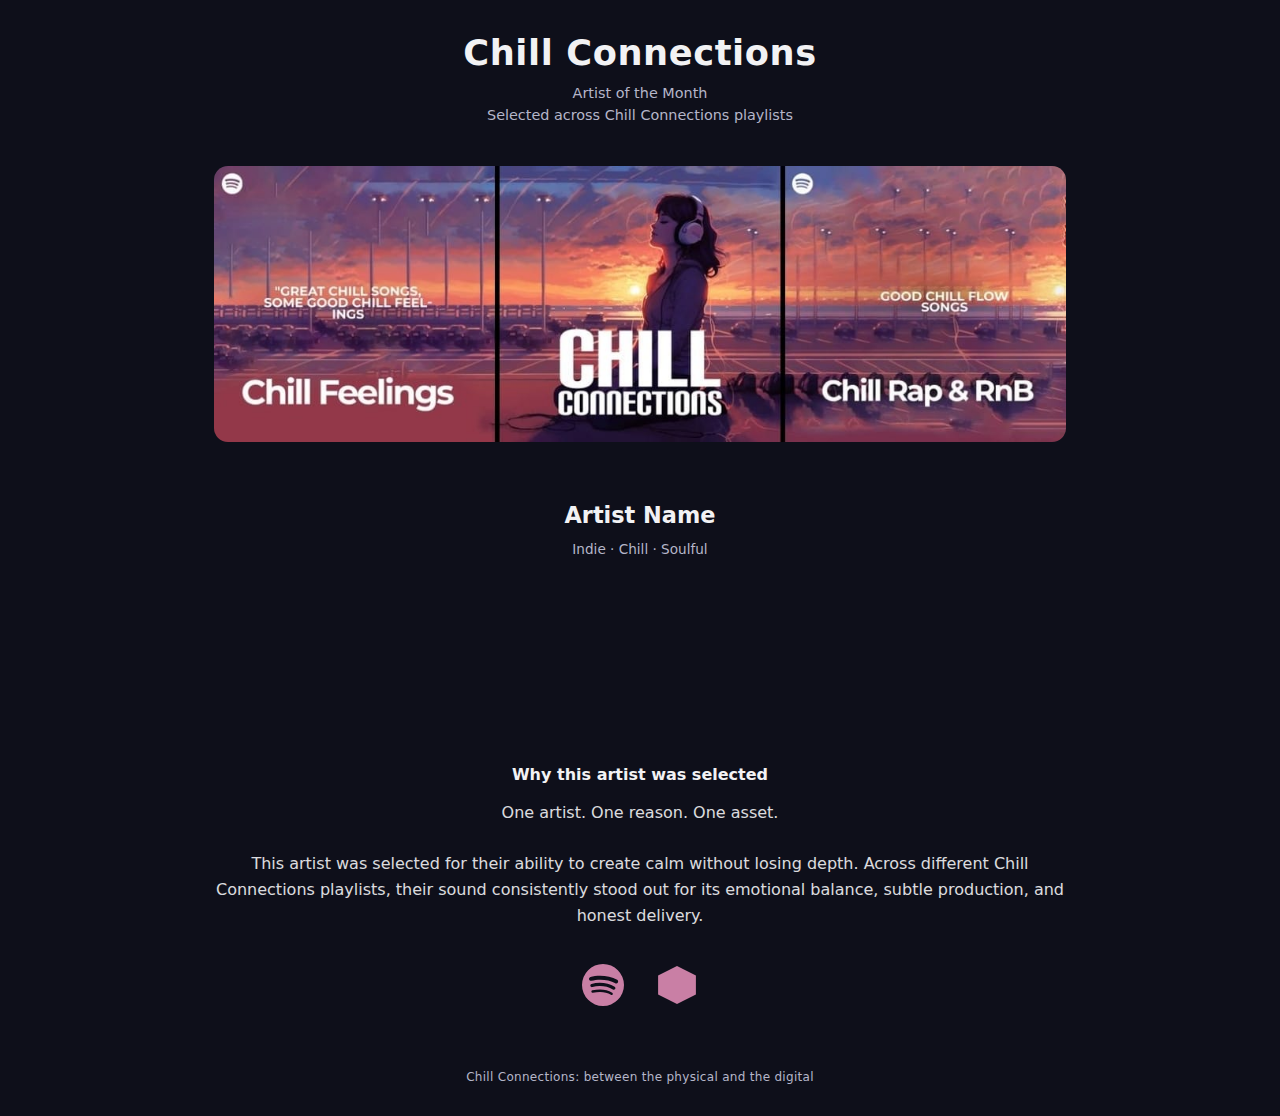
<file: index.html>
<!DOCTYPE html>
<html lang="en">
<head>
  <meta charset="UTF-8" />
  <meta name="viewport" content="width=device-width, initial-scale=1.0" />
  <title>Chill Connections</title>

  <meta
    name="description"
    content="Chill Connections — Artist of the Month. Selected across Chill Connections playlists."
  />

  <link rel="stylesheet" href="style.css" />
</head>

<body>
  <main class="container">

    <!-- HEADER -->
    <header>
      <h1>Chill Connections</h1>
      <p class="subtitle">
        Artist of the Month<br />
        Selected across Chill Connections playlists
      </p>
    </header>

    <!-- HERO IMAGE -->
    <section class="hero">
      <img
        src="assets/images/chill-connections.jpg"
        alt="Chill Connections cover"
      />
    </section>

    <!-- ARTIST -->
    <section class="artist" style="text-align: center;">
      <h2>Artist Name</h2>
      <p class="meta">Indie · Chill · Soulful</p>
    </section>

    <!-- SPOTIFY EMBED -->
    <section class="music">
      <iframe
        src="https://open.spotify.com/embed/track/TRACK_ID"
        width="100%"
        height="152"
        frameborder="0"
        allow="autoplay; clipboard-write; encrypted-media; fullscreen; picture-in-picture">
      </iframe>
    </section>

    <!-- CURATION TEXT -->
    <section class="curation" style="text-align: center;">
      <h3>Why this artist was selected</h3>
      <p>
        One artist. One reason. One asset.<br /><br />
        This artist was selected for their ability to create calm without losing depth.
        Across different Chill Connections playlists, their sound consistently stood out
        for its emotional balance, subtle production, and honest delivery.
      </p>
    </section>

    <!-- ICON LINKS -->
    <section class="icon-links">

      <!-- Spotify -->
      <a
        href="https://open.spotify.com/user/31frwidokudqhd2uycc2uknil57e?si=3cad910077134a16"
        target="_blank"
        aria-label="Chill Connections on Spotify"
        class="icon-link">

        <svg viewBox="0 0 168 168" xmlns="http://www.w3.org/2000/svg">
          <path
            fill="currentColor"
            d="M84 0a84 84 0 100 168A84 84 0 0084 0zm38.7 121.6c-1.5 2.4-4.6 3.2-7 1.7-19.2-11.7-43.4-14.4-72-8.1-2.7.6-5.4-1.1-6-3.8-.6-2.7 1.1-5.4 3.8-6 31.1-7 57.7-3.9 79.2 9.2 2.4 1.5 3.2 4.6 1.7 7zm9.9-22c-1.9 3.1-5.9 4.1-9 2.2-22-13.5-55.6-17.4-81.7-9.5-3.5 1.1-7.2-.9-8.3-4.4-1.1-3.5.9-7.2 4.4-8.3 29.8-9 67.3-4.7 92.5 11 3.1 1.9 4.1 5.9 2.1 9zm.8-23.1c-26.4-15.7-70-17.1-95.1-9.4-4.2 1.3-8.6-1.1-9.9-5.3-1.3-4.2 1.1-8.6 5.3-9.9 28.8-8.7 76.7-7 107 11.1 3.8 2.2 5 7.1 2.8 10.9-2.2 3.8-7.1 5-10.9 2.6z"
          />
        </svg>
      </a>

      <!-- Upland -->
      <a
        href="https://r.upland.me/bFm9"
        target="_blank"
        aria-label="Explore Upland"
        class="icon-link">

        <svg viewBox="0 0 100 100" xmlns="http://www.w3.org/2000/svg">
          <polygon
            points="50,5 95,27.5 95,72.5 50,95 5,72.5 5,27.5"
            fill="currentColor"
          />
        </svg>
      </a>

    </section>

    <!-- FOOTER -->
    <footer>
      Chill Connections: between the physical and the digital
    </footer>

  </main>
</body>
</html>
</file>
<file: style.css>
/* =====================================================
   DESIGN TOKENS
   ===================================================== */
:root {
  --bg-main: #0e0f1a;
  --bg-soft: #17182a;

  --accent-main: #f08c6a;
  --accent-soft: #c97fa5;

  --text-main: #f2f2f4;
  --text-muted: #b5b6c9;
  --text-faint: rgba(181, 182, 201, 0.75);
}

/* =====================================================
   BASE RESET
   ===================================================== */
* {
  box-sizing: border-box;
}

body {
  margin: 0;
  font-family: system-ui, -apple-system, BlinkMacSystemFont, sans-serif;
  background: var(--bg-main);
  color: var(--text-main);
}

a {
  color: var(--accent-soft);
  text-decoration: none;
}

a:hover {
  color: var(--accent-main);
}

/* =====================================================
   LAYOUT
   ===================================================== */
.container {
  max-width: 900px;
  margin: auto;
  padding: 32px 24px;
}

/* =====================================================
   HEADER (shared)
   ===================================================== */
header {
  text-align: center;
  margin-bottom: 40px;
}

header h1 {
  margin: 0;
  font-size: 2.2rem;
  letter-spacing: 0.6px;
}

.subtitle {
  margin-top: 10px;
  font-size: 0.9rem;
  color: var(--text-muted);
  line-height: 1.5;
}

/* =====================================================
   HOME — ARTIST
   ===================================================== */
.artist {
  text-align: center;
  margin-bottom: 28px;
}

.artist h2 {
  margin: 0 0 4px;
  font-size: 1.4rem;
}

.artist .meta {
  font-size: 0.85rem;
  color: var(--text-muted);
}

/* =====================================================
   HOME — CURATION
   ===================================================== */
.curation {
  text-align: center;
  margin-bottom: 36px;
}

.curation h3 {
  margin-bottom: 10px;
  font-size: 1rem;
}

.curation p {
  line-height: 1.6;
  opacity: 0.9;
}

/* =====================================================
   HOME — SPOTIFY
   ===================================================== */
.music {
  margin-bottom: 24px;
}

/* =====================================================
   HOME — ACTION ICONS
   ===================================================== */
.icon-links {
  display: flex;
  justify-content: center;
  gap: 32px;
  margin-bottom: 48px;
}

.icon-link {
  width: 42px;
  height: 42px;
  color: var(--accent-soft);
  transition: transform 0.2s ease, color 0.2s ease;
}

.icon-link:hover {
  transform: scale(1.12);
  color: var(--accent-main);
}

.icon-link svg {
  width: 100%;
  height: 100%;
}

/* =====================================================
   HOME — POWERED BY
   ===================================================== */
.powered-by {
  text-align: center;
  margin: 48px 0 24px;
}

.powered-by span {
  font-size: 0.7rem;
  letter-spacing: 0.22em;
  text-transform: uppercase;
  color: var(--text-muted);
  opacity: 0.8;
}

/* =====================================================
   HERO IMAGE
   ===================================================== */
.hero img {
  width: 100%;
  border-radius: 14px;
  margin-bottom: 56px;
}

/* =====================================================
   ASSETS PAGE — GRID
   ===================================================== */
.asset-grid {
  display: grid;
  grid-template-columns: repeat(auto-fit, minmax(240px, 1fr));
  gap: 32px;
  margin-bottom: 56px;
}

.asset-card {
  background: var(--bg-soft);
  border-radius: 14px;
  overflow: hidden;
  text-align: center;
}

.asset-image img {
  width: 100%;
  display: block;
}

.asset-content {
  padding: 18px 16px 22px;
}

.asset-content h3 {
  margin: 10px 0 6px;
  font-size: 1.05rem;
}

/* =====================================================
   ASSET META
   ===================================================== */
.asset-origin,
.asset-context {
  font-size: 0.8rem;
  color: var(--text-faint);
  line-height: 1.45;
}

.asset-context {
  margin-top: 4px;
}

/* =====================================================
   ASSET BADGES
   ===================================================== */
.asset-badge {
  display: inline-block;
  font-size: 0.65rem;
  letter-spacing: 0.6px;
  padding: 4px 8px;
  border-radius: 999px;
  text-transform: uppercase;
  margin-bottom: 8px;
}

.asset-badge.released {
  background: rgba(240, 140, 106, 0.15);
  color: var(--accent-main);
}

.asset-badge.production {
  background: rgba(201, 127, 165, 0.15);
  color: var(--accent-soft);
}

/* =====================================================
   CTA GRID
   ===================================================== */
.cta-grid {
  margin-top: 64px;
  display: grid;
  grid-template-columns: repeat(auto-fit, minmax(220px, 1fr));
  gap: 24px;
}

.cta-card {
  background: var(--bg-soft);
  border-radius: 14px;
  padding: 24px;
  text-align: center;
}

.cta-card h3 {
  margin-bottom: 6px;
  font-size: 1rem;
}

.cta-sub {
  font-size: 0.8rem;
  color: var(--text-muted);
  margin-bottom: 18px;
  letter-spacing: 0.04em;
}

.cta-note {
  margin-top: 10px;
  font-size: 0.75rem;
  color: var(--text-muted);
}

/* =====================================================
   BUTTONS
   ===================================================== */
.btn-primary,
.btn-secondary,
.btn-tertiary {
  display: inline-block;
  padding: 10px 18px;
  border-radius: 10px;
  font-weight: 600;
}

.btn-primary {
  background: var(--accent-main);
  color: #1a1a1a;
}

.btn-secondary {
  border: 1px solid var(--accent-soft);
  color: var(--text-main);
}

.btn-tertiary {
  background: transparent;
  border: none;
  color: var(--accent-soft);
  cursor: pointer;
}

.btn-tertiary:hover {
  color: var(--accent-main);
}

/* =====================================================
   DETAILS (Industrial District)
   ===================================================== */
.district-details {
  margin-top: 40px;
}

.district-details summary {
  cursor: pointer;
  font-weight: 600;
  margin-bottom: 12px;
}

.district-details h4 {
  margin-top: 20px;
  margin-bottom: 8px;
}

.district-details ul {
  list-style: none;
  padding: 0;
}

.district-details li {
  margin-bottom: 6px;
}

/* =====================================================
   FOOTER
   ===================================================== */
footer {
  margin-top: 64px;
  text-align: center;
  font-size: 0.75rem;
  color: var(--text-muted);
  letter-spacing: 0.3px;
}
</file>
